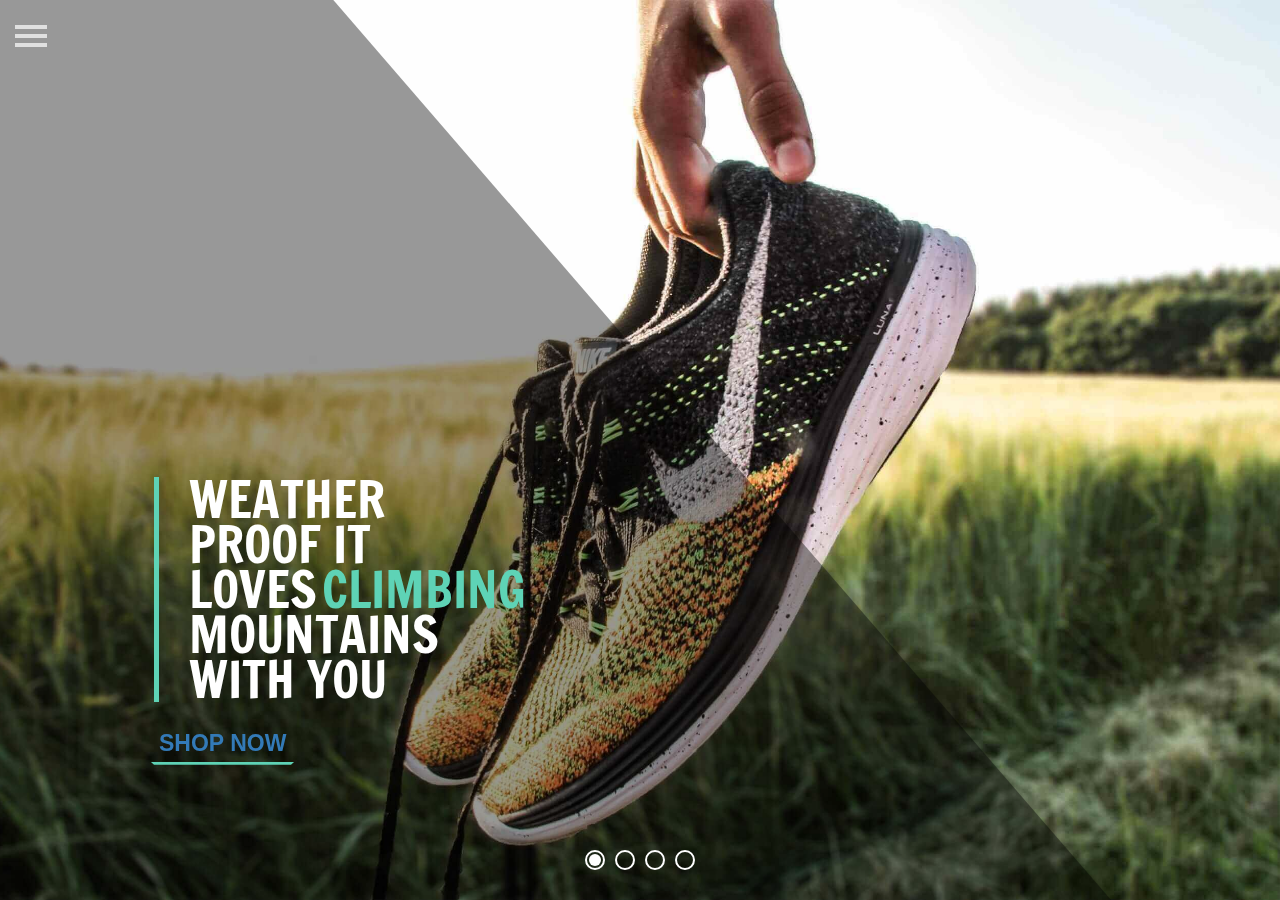
<file: index2.html>
<!DOCTYPE html>
<html>
<head><title>page2</title>
<!--Start css files --> 
<link rel="stylesheet" href="css/bootstrap.css" >
<link rel="stylesheet" href="css/font-awesome.min.css" >
<link rel="stylesheet" href="css/animate.css" >
<link rel="stylesheet" href="css/jquery.bxslider.css">
<link href="https://fonts.googleapis.com/css?family=Poppins" rel="stylesheet"> 
<link href="https://fonts.googleapis.com/css?family=Francois+One" rel="stylesheet"> 
<link rel="stylesheet" href="css/style2.css" >
<!--end css Files -->     
</head>
<body>
<!--Start slider -->

<!-------- don't use this html this only for margin top remove this ---------------------->
  <div id="wrapper">
        <div class="overlay"></div>
    
        <!-- Sidebar -->
        <nav class="navbar navbar-inverse navbar-fixed-top" id="sidebar-wrapper" role="navigation">
            <ul class="nav sidebar-nav">
                <li class="sidebar-brand">
                    <a href="#">
                     <span>UX</span> . SHOP
                    </a>
                </li>
                                           <li class="dropdown">
                  <a href="#" class="dropdown-toggle" data-toggle="dropdown"><i class="fa fa-fw fa-home"></i> Home pages <span class="caret"></span></a>
                  <ul class="dropdown-menu" role="menu">
                    <li class="dropdown-header">All Home Pages</li>
                    <li><a href="index.html">Home v1 Welcome</a></li>
                    <li><a href="index2.html">Home v2 welcome</a></li>
                    <li><a href="index3.html">Landing Page v3 </a></li>
                    <li><a href="#">Lnding Page v4</a></li>
    
                  </ul>
                </li>
                <li>
                    <a href="#"><i class="fa fa-fw fa-folder"></i> Shop</a>
                </li>
                <li>
                    <a href="#"><i class="fa fa-fw fa-file-o"></i> Portofolio</a>
                </li>
                <li>
                    <a href="#"><i class="fa fa-fw fa-cog"></i> Blog</a>
                </li>
                <li class="dropdown">
                  <a href="#" class="dropdown-toggle" data-toggle="dropdown"><i class="fa fa-fw fa-plus"></i> Pages <span class="caret"></span></a>
                  <ul class="dropdown-menu" role="menu">
                    <li class="dropdown-header">All Website Pages</li>
                    <li><a href="#">page1</a></li>
                    <li><a href="#">page2</a></li>
                    <li><a href="#">page3</a></li>
                    <li><a href="#">page4</a></li>
                    <li><a href="#">page5</a></li>
                  </ul>
                </li>
                <li>
                    <a href="#"><i class="fa fa-fw fa-bank"></i> Page four</a>
                </li>
                <li>
                    <a href="#"><i class="fa fa-fw fa-dropbox"></i> Page 5</a>
                </li>
                <li>
                    <a href="#"><i class="fa fa-fw fa-twitter"></i> Last page</a>
                </li>
            </ul>
        </nav>
        <!-- /#sidebar-wrapper -->

        <!-- Page Content -->
        <div id="page-content-wrapper">
          <button type="button" class="hamburger is-closed animated fadeInLeft" data-toggle="offcanvas">
            <span class="hamb-top"></span>
            <span class="hamb-middle"></span>
            <span class="hamb-bottom"></span>
          </button>
            
         
        </div>
        <!-- /#page-content-wrapper -->

    </div>

<div class="slider-container">
  <div class="slider-control left inactive"></div>
  <div class="slider-control right"></div>
  <ul class="slider-pagi"></ul>
  <div class="slider">
    <div class="slide slide-0 active">
      <div class="slide__bg"></div>
      <div class="slide__content">
        <svg class="slide__overlay" viewBox="0 0 720 405" preserveAspectRatio="xMaxYMax slice">
          <path class="slide__overlay-path" d="M0,0 150,0 500,405 0,405" />
        </svg>
        <div class="slide__text">
          <h2 class="slide__text-heading">weather proof it loves<span>climbing </span> mountains with you </h2>

 <a href="#"
          class="slide__text-link">SHOP NOW</a>
        </div>
      </div>
    </div>
      
      
      
    <div class="slide slide-1 ">
      <div class="slide__bg"></div>
      <div class="slide__content">
        <svg class="slide__overlay" viewBox="0 0 720 405" preserveAspectRatio="xMaxYMax slice">
          <path class="slide__overlay-path" d="M0,0 150,0 500,405 0,405" />
        </svg>
        <div class="slide__text">
          <h2 class="slide__text-heading">it loves <span>water</span> around them </h2>
          <a href="#"
          class="slide__text-link">SHOP NOW</a>
          
        </div>
      </div>
    </div>
    <div class="slide slide-2">
      <div class="slide__bg"></div>
      <div class="slide__content">
        <svg class="slide__overlay" viewBox="0 0 720 405" preserveAspectRatio="xMaxYMax slice">
          <path class="slide__overlay-path" d="M0,0 150,0 500,405 0,405" />
        </svg>
        <div class="slide__text">
          <h2 class="slide__text-heading">fire proof it loves <span>traveling</span> with you </h2>
        <a href="#"
          class="slide__text-link">SHOP NOW</a>
        </div>
      </div>
    </div>
    <div class="slide slide-3">
      <div class="slide__bg"></div>
      <div class="slide__content">
        <svg class="slide__overlay" viewBox="0 0 720 405" preserveAspectRatio="xMaxYMax slice">
          <path class="slide__overlay-path" d="M0,0 150,0 500,405 0,405" />
        </svg>
        <div class="slide__text">
          <h2 class="slide__text-heading">weather proof it loves<span>climbing </span> mountains with you </h2>
     <a href="#"
          class="slide__text-link">SHOP NOW</a>

        </div>
      </div>
    </div>
  </div>
</div>    
    
    
<!--end the slider -->
    
    
 <!--Satart section5-->
<script src="js/jquery-1.12.0.min.js"></script> 
<script src="js/bootstrap.min.js"></script>
<script src="js/jquery.bxslider.min.js"></script>
<script src="js/jquery.nicescroll.min.js"></script>
<script src="js/wow.min.js"></script>
<script src="js/jquery.nicescroll.min.js"></script>
<script src="js/java.js"></script>
<!--End js files -->    
</body>

</html>
</file>
<file: css/style2.css>
@import "http://designmodo.github.io/Flat-UI/dist/css/flat-ui.min.css";
@import "https://maxcdn.bootstrapcdn.com/font-awesome/4.4.0/css/font-awesome.min.css";
@import "https://daneden.github.io/animate.css/animate.min.css";
* {
  -webkit-box-sizing: border-box;
  -moz-sizing: border-box;
  -o-sizing: border-box;
  -ms-sizing: border-box;
  box-sizing: border-box; }

/*Satrt new side bar*/
/*-------------------------------*/
/*           VARIABLES           */
/*-------------------------------*/
body {
  position: relative;
  overflow-x: hidden; }

body,
html {
  height: 100%; }

.nav .open > a {
  background-color: transparent; }

.nav .open > a:hover {
  background-color: transparent; }

.nav .open > a:focus {
  background-color: transparent; }

/*-------------------------------*/
/*           Wrappers            */
/*-------------------------------*/
#wrapper {
  -moz-transition: all 0.5s ease;
  -o-transition: all 0.5s ease;
  -webkit-transition: all 0.5s ease;
  padding-left: 0;
  transition: all 0.5s ease; }

#wrapper.toggled {
  padding-left: 220px; }

#wrapper.toggled #sidebar-wrapper {
  width: 220px; }

#wrapper.toggled #page-content-wrapper {
  margin-right: -220px;
  position: absolute; }

#sidebar-wrapper {
  -moz-transition: all 0.5s ease;
  -o-transition: all 0.5s ease;
  -webkit-transition: all 0.5s ease;
  background: #1a1a1a;
  height: 100%;
  left: 220px;
  margin-left: -220px;
  overflow-x: hidden;
  overflow-y: auto;
  transition: all 0.5s ease;
  width: 0;
  z-index: 1000; }

#sidebar-wrapper::-webkit-scrollbar {
  display: none; }

#page-content-wrapper {
  width: 100%; }

/*-------------------------------*/
/*     Sidebar nav styles        */
/*-------------------------------*/
.sidebar-nav {
  list-style: none;
  margin: 0;
  padding: 0;
  position: absolute;
  top: 0;
  width: 220px; }

.sidebar-nav li {
  display: inline-block;
  line-height: 20px;
  position: relative;
  width: 100%; }

.sidebar-nav li:before {
  background-color: #1c1c1c;
  content: '';
  height: 100%;
  left: 0;
  position: absolute;
  top: 0;
  -webkit-transition: width 0.2s ease-in;
  transition: width 0.2s ease-in;
  width: 3px;
  z-index: -1; }

.sidebar-nav li:first-child a {
  background-color: #1a1a1a;
  color: aquamarine;
  font-weight: bold; }

.sidebar-nav li:first-child a span {
  font-weight: 100; }

.sidebar-nav li:nth-child(2):before {
  background-color: aquamarine; }

.sidebar-nav li:nth-child(3):before {
  background-color: #4bcead; }

.sidebar-nav li:nth-child(4):before {
  background-color: #37c8a4; }

.sidebar-nav li:nth-child(5):before {
  background-color: #31b493; }

.sidebar-nav li:nth-child(6):before {
  background-color: #2ca083; }

.sidebar-nav li:nth-child(7):before {
  background-color: #268c73; }

.sidebar-nav li:nth-child(8):before {
  background-color: #1b6452; }

.sidebar-nav li:nth-child(9):before {
  background-color: #103c31; }

.sidebar-nav li:hover:before {
  -webkit-transition: width 0.2s ease-in;
  transition: width 0.2s ease-in;
  width: 100%; }

.sidebar-nav li a {
  color: #dddddd;
  display: block;
  padding: 10px 15px 10px 30px;
  text-decoration: none; }

.sidebar-nav li.open:hover before {
  -webkit-transition: width 0.2s ease-in;
  transition: width 0.2s ease-in;
  width: 100%; }

.sidebar-nav .dropdown-menu {
  background-color: #222222;
  border-radius: 0;
  border: none;
  box-shadow: none;
  margin: 0;
  padding: 0;
  position: relative;
  width: 100%; }

.sidebar-nav li a:hover,
.sidebar-nav li a:active,
.sidebar-nav li a:focus,
.sidebar-nav li.open a:hover,
.sidebar-nav li.open a:active,
.sidebar-nav li.open a:focus {
  background-color: transparent;
  color: #ffffff;
  text-decoration: none; }

.sidebar-nav > .sidebar-brand {
  font-size: 20px;
  height: 65px;
  line-height: 44px; }

/*-------------------------------*/
/*       Hamburger-Cross         */
/*-------------------------------*/
.hamburger {
  background: transparent;
  border: none;
  display: block;
  height: 32px;
  margin-left: 15px;
  position: fixed;
  top: 20px;
  width: 32px;
  z-index: 999; }

.hamburger:hover {
  outline: none; }

.hamburger:focus {
  outline: none; }

.hamburger:active {
  outline: none; }

.hamburger.is-closed:before {
  -webkit-transform: translate3d(0, 0, 0);
  -webkit-transition: all 0.35s ease-in-out;
  color: #ffffff;
  content: '';
  display: block;
  font-size: 14px;
  line-height: 32px;
  opacity: 0;
  text-align: center;
  width: 100px; }

.hamburger.is-closed:hover before {
  -webkit-transform: translate3d(-100px, 0, 0);
  -webkit-transition: all 0.35s ease-in-out;
  display: block;
  opacity: 1; }

.hamburger.is-closed:hover .hamb-top {
  -webkit-transition: all 0.35s ease-in-out;
  top: 0; }

.hamburger.is-closed:hover .hamb-bottom {
  -webkit-transition: all 0.35s ease-in-out;
  bottom: 0; }

.hamburger.is-closed .hamb-top {
  -webkit-transition: all 0.35s ease-in-out;
  background-color: rgba(255, 255, 255, 0.7);
  top: 5px; }

.hamburger.is-closed .hamb-middle {
  background-color: rgba(255, 255, 255, 0.7);
  margin-top: -2px;
  top: 50%; }

.hamburger.is-closed .hamb-bottom {
  -webkit-transition: all 0.35s ease-in-out;
  background-color: rgba(255, 255, 255, 0.7);
  bottom: 5px; }

.hamburger.is-closed .hamb-top,
.hamburger.is-closed .hamb-middle,
.hamburger.is-closed .hamb-bottom,
.hamburger.is-open .hamb-top,
.hamburger.is-open .hamb-middle,
.hamburger.is-open .hamb-bottom {
  height: 4px;
  left: 0;
  position: absolute;
  width: 100%; }

.hamburger.is-open .hamb-top {
  -webkit-transform: rotate(45deg);
  -webkit-transition: -webkit-transform 0.2s cubic-bezier(0.73, 1, 0.28, 0.08);
  background-color: #fff;
  margin-top: -2px;
  top: 50%; }

.hamburger.is-open .hamb-middle {
  background-color: #fff;
  display: none; }

.hamburger.is-open .hamb-bottom {
  -webkit-transform: rotate(-45deg);
  -webkit-transition: -webkit-transform 0.2s cubic-bezier(0.73, 1, 0.28, 0.08);
  background-color: #fff;
  margin-top: -2px;
  top: 50%; }

.hamburger.is-open:before {
  -webkit-transform: translate3d(0, 0, 0);
  -webkit-transition: all 0.35s ease-in-out;
  color: #ffffff;
  content: '';
  display: block;
  font-size: 14px;
  line-height: 32px;
  opacity: 0;
  text-align: center;
  width: 100px; }

.hamburger.is-open:hover before {
  -webkit-transform: translate3d(-100px, 0, 0);
  -webkit-transition: all 0.35s ease-in-out;
  display: block;
  opacity: 1; }

/*-------------------------------*/
/*          Dark Overlay         */
/*-------------------------------*/
.overlay {
  position: fixed;
  display: none;
  width: 100%;
  height: 100%;
  top: 0;
  left: 0;
  right: 0;
  bottom: 0;
  background-color: rgba(0, 0, 0, 0.5);
  z-index: 99; }

/*-------- don't use this csss remove this ----------------------*/
.margin {
  margin-top: 50px; }

/*-------- don't use this csss remove this ----------------------*/
*, *:before, *:after {
  box-sizing: border-box;
  margin: 0;
  padding: 0; }

html, body {
  font-size: 62.5%;
  height: 100%;
  overflow: hidden; }

svg {
  display: block;
  overflow: visible; }

.slider-container {
  position: relative;
  height: 100%;
  -webkit-user-select: none;
  -moz-user-select: none;
  -ms-user-select: none;
  user-select: none;
  cursor: all-scroll; }

.slider-control {
  z-index: 2;
  position: absolute;
  top: 0;
  width: 12%;
  height: 100%;
  -webkit-transition: opacity 0.3s;
  transition: opacity 0.3s;
  will-change: opacity;
  opacity: 0; }

.slider-control.inactive:hover {
  cursor: auto; }

.slider-control:not(.inactive):hover {
  opacity: 1;
  cursor: pointer; }

.slider-control.left {
  left: 0;
  background: -webkit-linear-gradient(left, rgba(0, 0, 0, 0.18) 0%, transparent 100%);
  background: linear-gradient(to right, rgba(0, 0, 0, 0.18) 0%, transparent 100%); }

.slider-control.right {
  right: 0;
  background: -webkit-linear-gradient(left, transparent 0%, rgba(0, 0, 0, 0.18) 100%);
  background: linear-gradient(to right, transparent 0%, rgba(0, 0, 0, 0.18) 100%); }

.slider-pagi {
  position: absolute;
  z-index: 3;
  left: 50%;
  bottom: 2rem;
  -webkit-transform: translateX(-50%);
  transform: translateX(-50%);
  font-size: 0;
  list-style-type: none; }

.slider-pagi__elem {
  position: relative;
  display: inline-block;
  vertical-align: top;
  width: 2rem;
  height: 2rem;
  margin: 0 0.5rem;
  border-radius: 50%;
  border: 2px solid #fff;
  cursor: pointer; }

.slider-pagi__elem:before {
  content: "";
  position: absolute;
  left: 50%;
  top: 50%;
  width: 1.2rem;
  height: 1.2rem;
  background: #fff;
  border-radius: 50%;
  -webkit-transition: -webkit-transform 0.3s;
  transition: -webkit-transform 0.3s;
  transition: transform 0.3s;
  transition: transform 0.3s, -webkit-transform 0.3s;
  -webkit-transform: translate(-50%, -50%) scale(0);
  transform: translate(-50%, -50%) scale(0); }

.slider-pagi__elem.active:before, .slider-pagi__elem:hover:before {
  -webkit-transform: translate(-50%, -50%) scale(1);
  transform: translate(-50%, -50%) scale(1); }

.slider {
  z-index: 1;
  position: relative;
  height: 100%; }

.slider.animating {
  -webkit-transition: -webkit-transform 0.5s;
  transition: -webkit-transform 0.5s;
  transition: transform 0.5s;
  transition: transform 0.5s, -webkit-transform 0.5s;
  will-change: transform; }

.slider.animating .slide__bg {
  -webkit-transition: -webkit-transform 0.5s;
  transition: -webkit-transform 0.5s;
  transition: transform 0.5s;
  transition: transform 0.5s, -webkit-transform 0.5s;
  will-change: transform; }

.slide {
  position: absolute;
  top: 0;
  width: 100%;
  height: 100%;
  overflow: hidden; }

.slide.active .slide__overlay,
.slide.active .slide__text {
  opacity: 1;
  -webkit-transform: translateX(0);
  transform: translateX(0); }

.slide__bg {
  position: absolute;
  top: 0;
  left: -50%;
  width: 100%;
  height: 100%;
  background-size: cover;
  will-change: transform; }

.slide:nth-child(1) {
  left: 0; }

.slide:nth-child(1) .slide__bg {
  left: 0;
  background-image: url("../images/slider/kristian-olsen-113903-min.jpg");
  background-size: cover;
  background-position: center; }

.slide:nth-child(1) .slide__overlay-path {
  fill: rgba(0, 0, 0, 0.5); }

@media (max-width: 991px) {
  .slide:nth-child(1) .slide__text {
    background-color: rgba(233, 156, 126, 0.8); } }
.slide:nth-child(2) {
  left: 100%; }

.slide:nth-child(2) .slide__bg {
  left: -50%;
  background-image: url("../images/slider/chuttersnap-139483-min.jpg"); }

.slide:nth-child(2) .slide__overlay-path {
  fill: rgba(210, 122, 114, 0.8); }

@media (max-width: 991px) {
  .slide:nth-child(2) .slide__text {
    background-color: rgba(225, 204, 174, 0.8); } }
.slide:nth-child(3) {
  left: 200%; }

.slide:nth-child(3) .slide__bg {
  left: -100%;
  background-image: url("../images/slider/jakob-owens-102203-min.jpg"); }

.slide:nth-child(3) .slide__overlay-path {
  fill: rgba(0, 0, 0, 0.5); }

@media (max-width: 991px) {
  .slide:nth-child(3) .slide__text {
    background-color: rgba(173, 197, 205, 0.8); } }
.slide:nth-child(4) {
  left: 300%; }

.slide:nth-child(4) .slide__bg {
  left: -150%;
  background-image: url("../images/slider/jake-hills-389-min.jpg"); }

.slide:nth-child(4) .slide__overlay-path {
  fill: rgba(78, 82, 69, 0.5); }

@media (max-width: 991px) {
  .slide:nth-child(4) .slide__text {
    background-color: rgba(203, 198, 195, 0.8); } }
.slide__content {
  position: absolute;
  top: 0;
  left: 0;
  width: 100%;
  height: 100%; }

.slide__overlay {
  position: absolute;
  bottom: 0;
  left: 0;
  height: 100%;
  min-height: 810px;
  -webkit-transition: opacity 0.2s 0.5s, -webkit-transform 0.5s 0.5s;
  transition: opacity 0.2s 0.5s, -webkit-transform 0.5s 0.5s;
  transition: transform 0.5s 0.5s, opacity 0.2s 0.5s;
  transition: transform 0.5s 0.5s, opacity 0.2s 0.5s, -webkit-transform 0.5s 0.5s;
  will-change: transform, opacity;
  -webkit-transform: translate3d(-20%, 0, 0);
  transform: translate3d(-20%, 0, 0);
  opacity: 0; }

@media (max-width: 991px) {
  .slide__overlay {
    display: none; } }
.slide__overlay path {
  opacity: 0.8; }

.slide__text {
  position: absolute;
  width: 25%;
  bottom: 15%;
  left: 12%;
  color: #fff;
  -webkit-transition: opacity 0.5s 0.8s, -webkit-transform 0.5s 0.8s;
  transition: opacity 0.5s 0.8s, -webkit-transform 0.5s 0.8s;
  transition: transform 0.5s 0.8s, opacity 0.5s 0.8s;
  transition: transform 0.5s 0.8s, opacity 0.5s 0.8s, -webkit-transform 0.5s 0.8s;
  will-change: transform, opacity;
  -webkit-transform: translateY(-50%);
  transform: translateY(-50%);
  opacity: 0; }

a.slide__text-link:hover {
  text-decoration: none;
  color: #FFF; }

@media (max-width: 991px) {
  .slide__text {
    left: 0;
    bottom: 0;
    width: 100%;
    height: 20rem;
    text-align: center;
    -webkit-transform: translateY(50%);
    transform: translateY(50%);
    -webkit-transition: opacity 0.5s 0.5s, -webkit-transform 0.5s 0.5s;
    transition: opacity 0.5s 0.5s, -webkit-transform 0.5s 0.5s;
    transition: transform 0.5s 0.5s, opacity 0.5s 0.5s;
    transition: transform 0.5s 0.5s, opacity 0.5s 0.5s, -webkit-transform 0.5s 0.5s;
    padding: 0 1rem; } }
.slide__text-heading {
  font-family: 'Francois One', sans-serif;
  font-size: 50px;
  margin-bottom: 2rem;
  border-left: 5px solid #5ed3b6;
  padding-left: 30px;
  line-height: 45px;
  text-transform: uppercase; }
  .slide__text-heading span {
    color: #5ed3b6;
    padding-left: 5px; }

@media (max-width: 991px) {
  .slide__text-heading {
    line-height: 20rem;
    font-size: 3.5rem; } }
.slide__text-desc {
  font-family: "Open Sans", Helvetica, Arial, sans-serif;
  font-size: 1.8rem;
  margin-bottom: 1.5rem; }

@media (max-width: 991px) {
  .slide__text-desc {
    display: none; } }
.slide__text-link {
  z-index: 5;
  display: inline-block;
  position: relative;
  padding: 0.5rem;
  cursor: pointer;
  font-family: "Open Sans", Helvetica, Arial, sans-serif;
  font-size: 2.3rem;
  -webkit-perspective: 1000px;
  perspective: 1000px;
  font-weight: bold; }

@media (max-width: 991px) {
  .slide__text-link {
    display: none; } }
.slide__text-link:before {
  z-index: -1;
  content: "";
  position: absolute;
  top: 0;
  left: 0;
  width: 100%;
  height: 100%;
  background: #5ed3b6;
  -webkit-transform-origin: 50% 100%;
  transform-origin: 50% 100%;
  -webkit-transform: rotateX(-85deg);
  transform: rotateX(-85deg);
  -webkit-transition: -webkit-transform 0.3s;
  transition: -webkit-transform 0.3s;
  transition: transform 0.3s;
  transition: transform 0.3s, -webkit-transform 0.3s;
  will-change: transform; }

.slide__text-link:hover:before {
  -webkit-transform: rotateX(0);
  transform: rotateX(0); }

/*end of the style*/

/*# sourceMappingURL=style2.css.map */
</file>
